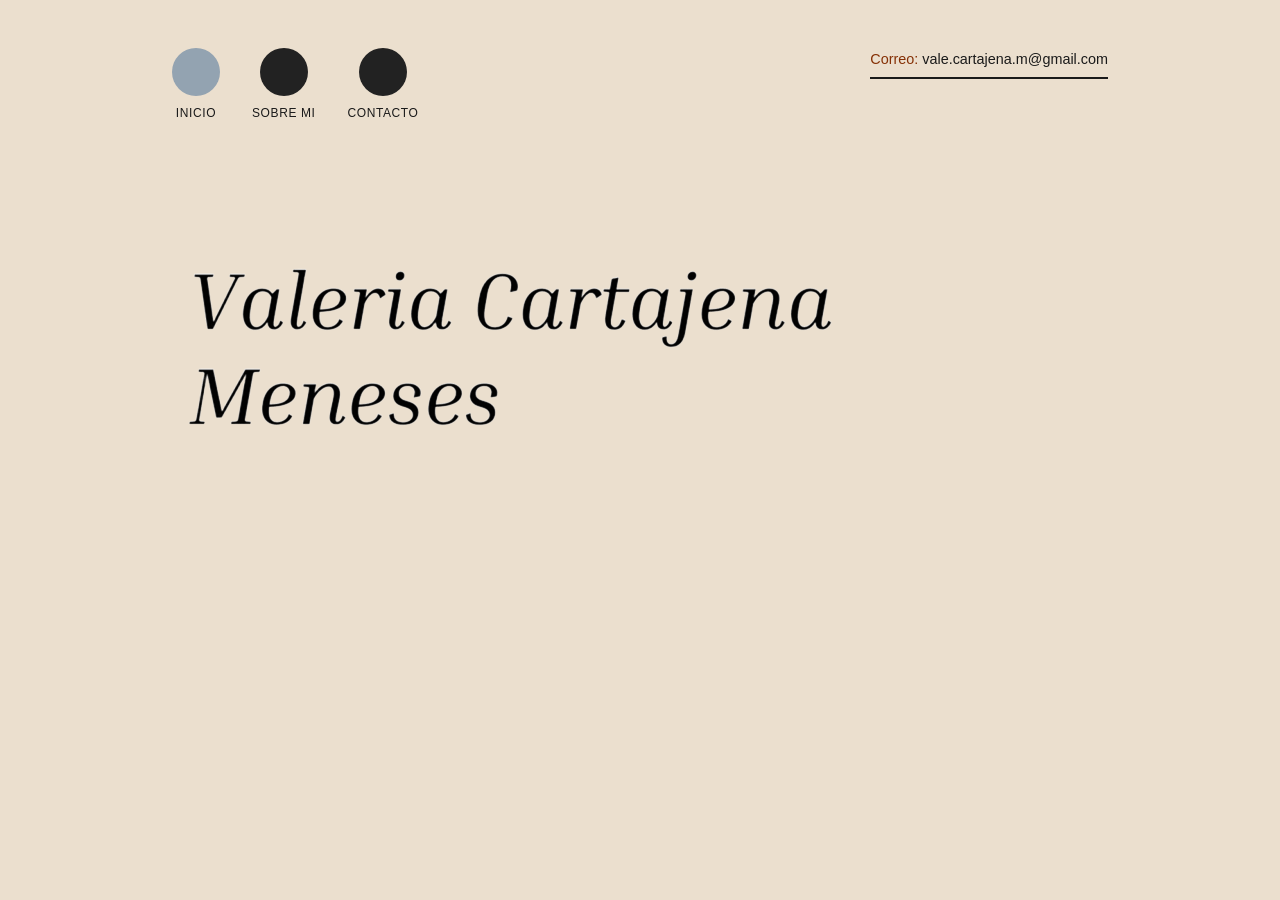
<file: index.html>
<!DOCTYPE html>
<html lang="es">
<head>
  <meta charset="UTF-8">
  <title>Valeria Cartajena Meneses - Inicio</title>
  <link rel="preconnect" href="https://fonts.googleapis.com">
  <link rel="preconnect" href="https://fonts.gstatic.com" crossorigin>
  <link href="https://fonts.googleapis.com/css2?family=Inter:wght@400;500;600&display=swap" rel="stylesheet">
  <link rel="stylesheet" href="style.css">
</head>
<body>

  <div class="contenedor-inicio">

    <header class="header-inicio">
      <nav class="menu-circulos">
        <a href="index.html" class="item-menu">
          <span class="circulo azul"></span>
          <span class="texto-menu">INICIO</span>
        </a>
        <a href="sobre-mi.html" class="item-menu">
          <span class="circulo negro"></span>
          <span class="texto-menu">SOBRE MI</span>
        </a>
        <a href="contacto.html" class="item-menu">
          <span class="circulo negro"></span>
          <span class="texto-menu">CONTACTO</span>
        </a>
      </nav>

      <div class="contacto-header">
        <p>Correo: <a href="mailto:vale.cartajena.m@gmail.com">vale.cartajena.m@gmail.com</a></p>
      </div>
    </header>

    <main class="contenido-inicio">
      <div class="Valeria.Cartajena.titulo.png">
        <img src="Valeria.Cartajena.titulo.png" alt="Valeria Cartajena Meneses">
      </div>
    </main>


  </div>

</body>
</html>
</file>
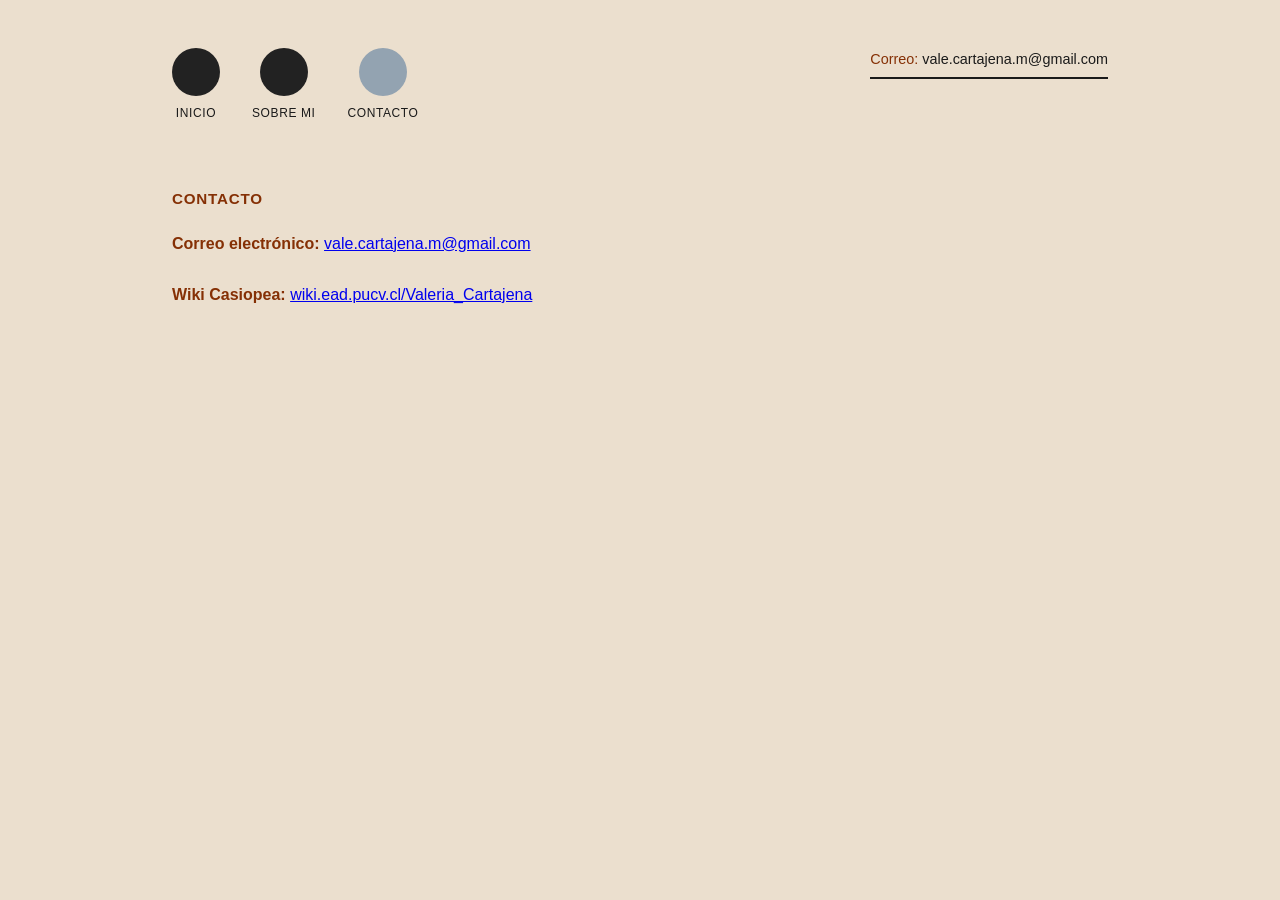
<file: contacto.html>
<!DOCTYPE html>
<html lang="es">
<head>
  <meta charset="UTF-8">
  <title>Contacto - Valeria Cartajena Meneses</title>
  <link rel="preconnect" href="https://fonts.googleapis.com">
  <link rel="preconnect" href="https://fonts.gstatic.com" crossorigin>
  <link href="https://fonts.googleapis.com/css2?family=Inter:wght@400;500;600&display=swap" rel="stylesheet">
  <link rel="stylesheet" href="style.css">
</head>
<body>

  <div class="contenedor-general">

    <header class="header-inicio">
      <nav class="menu-circulos">
        <a href="index.html" class="item-menu">
          <span class="circulo negro"></span>
          <span class="texto-menu">INICIO</span>
        </a>
        <a href="sobre-mi.html" class="item-menu">
          <span class="circulo negro"></span>
          <span class="texto-menu">SOBRE MI</span>
        </a>
        <a href="contacto.html" class="item-menu">
          <span class="circulo azul"></span>
          <span class="texto-menu">CONTACTO</span>
        </a>
      </nav>

      <div class="contacto-header">
        <p>Correo: <a href="mailto:vale.cartajena.m@gmail.com">vale.cartajena.m@gmail.com</a></p>
      </div>
    </header>

    <main>
      <section class="bloque-seccion">
        <h2>CONTACTO</h2>
        <div class="datos-contacto">
          <p><strong>Correo electrónico:</strong> <a href="mailto:vale.cartajena.m@gmail.com">vale.cartajena.m@gmail.com</a></p>
          <br>
          <p><strong>Wiki Casiopea:</strong> <a href="https://wiki.ead.pucv.cl/Valeria_Cartajena" target="_blank">wiki.ead.pucv.cl/Valeria_Cartajena</a></p>
        </div>
      </section>
    </main>

    
  </div>

</body>
</html>
</file>
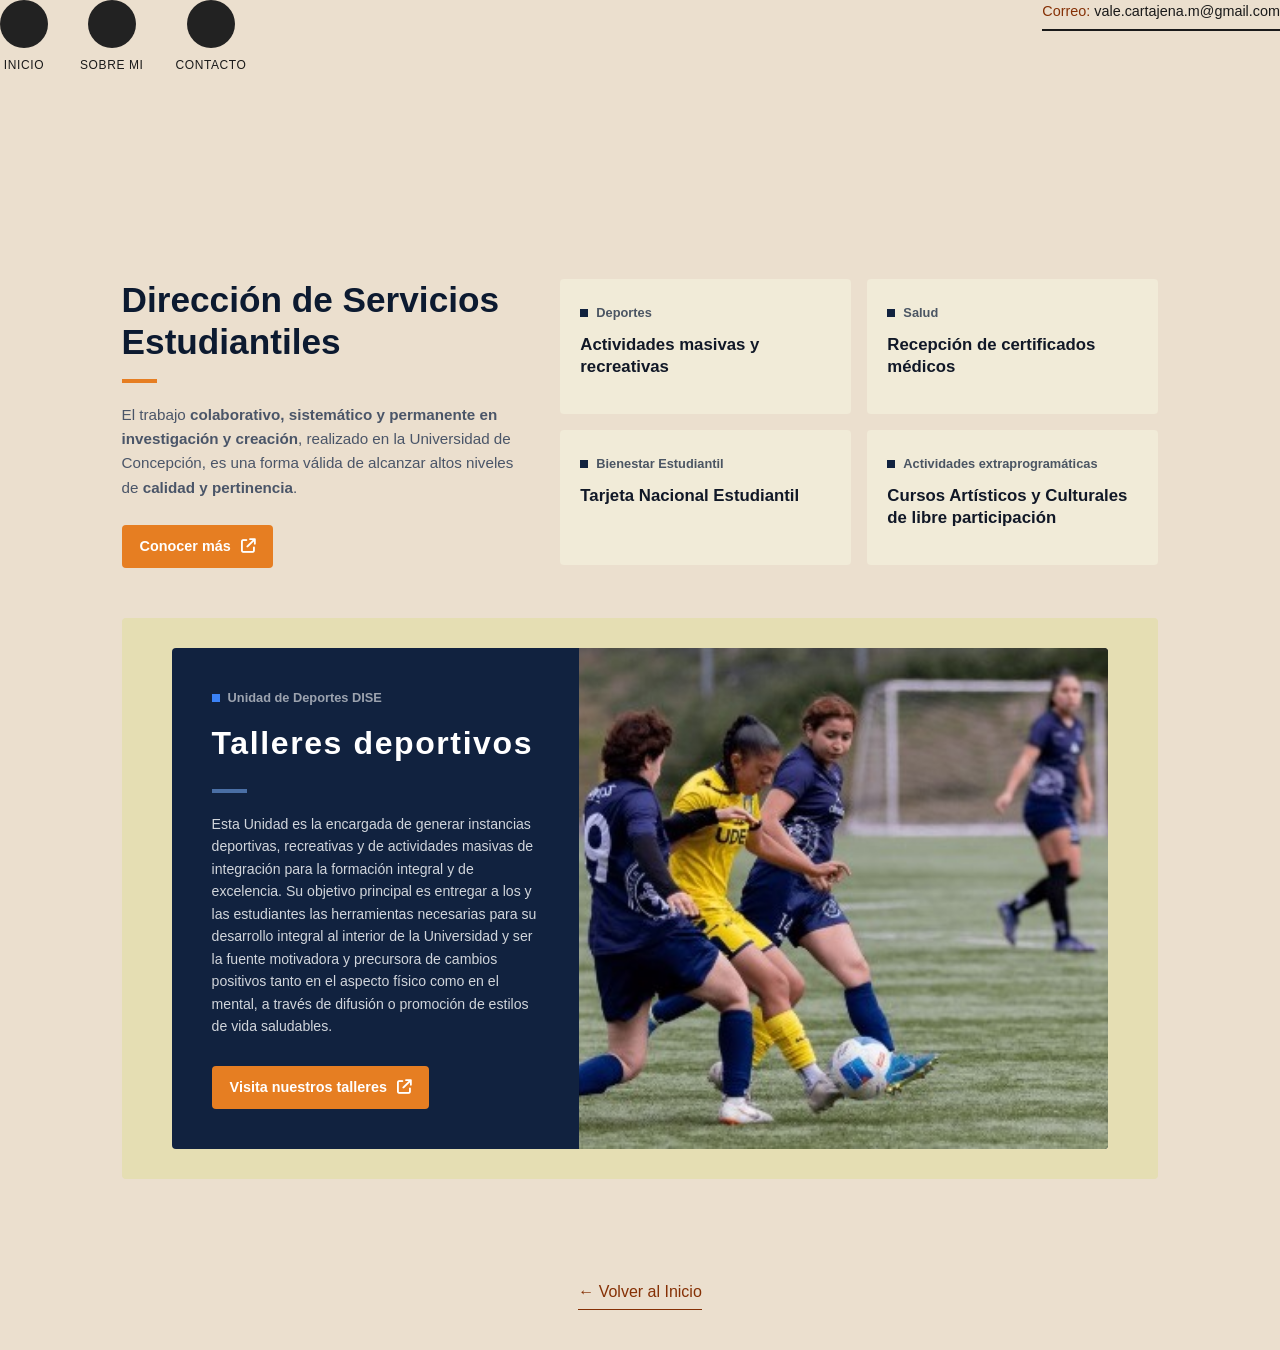
<file: Encargo03.html>
<!DOCTYPE html>
<html lang="es">
<head>
    <meta charset="UTF-8">
    <meta name="viewport" content="width=device-width, initial-scale=1.0">
    <title>Encargo 3 | Valeria Cartajena Meneses</title>
    
    <!-- Fuentes de tu proyecto -->
    <link rel="preconnect" href="https://fonts.googleapis.com">
    <link rel="preconnect" href="https://fonts.gstatic.com" crossorigin>
    <link href="https://fonts.googleapis.com/css2?family=Inter:wght@400;500;600&display=swap" rel="stylesheet">

    <!-- Tu hoja de estilos principal -->
    <link rel="stylesheet" href="style.css">
    
    <!-- Íconos para las flechas de los botones -->
    <link rel="stylesheet" href="https://cdnjs.cloudflare.com/ajax/libs/font-awesome/6.4.0/css/all.min.css">
</head>
<body>

    <!-- BARRA DE NAVEGACIÓN DE TU PROYECTO -->
    <header class="header-inicio">
        <nav class="menu-circulos">
            <a href="index.html" class="item-menu">
                <span class="circulo negro"></span>
                <span class="texto-menu">INICIO</span>
            </a>
            <a href="sobre-mi.html" class="item-menu">
                <span class="circulo negro"></span>
                <span class="texto-menu">SOBRE MI</span>
            </a>
            <a href="contacto.html" class="item-menu">
                <span class="circulo negro"></span>
                <span class="texto-menu">CONTACTO</span>
            </a>
        </nav>

        <div class="contacto-header">
            <p>Correo: <a href="mailto:vale.cartajena.m@gmail.com">vale.cartajena.m@gmail.com</a></p>
        </div>
    </header>

    <!-- CONTENIDO DEL PROYECTO -->
    <main class="dise-container">

        <!-- SECCIÓN SUPERIOR -->
        <section class="dise-top-section">
            
            <div class="dise-main-info">
                <h1>Dirección de Servicios Estudiantiles</h1>
                <div class="dise-divider orange"></div>
                <p>
                    El trabajo <strong>colaborativo, sistemático y permanente en investigación y creación</strong>, realizado en la Universidad de Concepción, es una forma válida de alcanzar altos niveles de <strong>calidad y pertinencia</strong>.
                </p>
                <a href="#" class="dise-btn dise-btn-orange">
                    Conocer más <i class="fa-solid fa-arrow-up-right-from-square"></i>
                </a>
            </div>

            <div class="dise-cards-grid">
                <div class="dise-card">
                    <span class="dise-category"><span class="dise-square blue"></span>Deportes</span>
                    <h3>Actividades masivas y recreativas</h3>
                </div>

                <div class="dise-card">
                    <span class="dise-category"><span class="dise-square blue"></span>Salud</span>
                    <h3>Recepción de certificados médicos</h3>
                </div>

                <div class="dise-card">
                    <span class="dise-category"><span class="dise-square blue"></span>Bienestar Estudiantil</span>
                    <h3>Tarjeta Nacional Estudiantil</h3>
                </div>

                <div class="dise-card">
                    <span class="dise-category"><span class="dise-square blue"></span>Actividades extraprogramáticas</span>
                    <h3>Cursos Artísticos y Culturales de libre participación</h3>
                </div>
            </div>

        </section>

        <!-- SECCIÓN INFERIOR -->
        <section class="dise-bottom-section">
            <div class="dise-talleres-card">
                
                <div class="dise-talleres-content">
                    <span class="dise-category text-light"><span class="dise-square blue-light"></span>Unidad de Deportes DISE</span>
                    <h2>Talleres deportivos</h2>
                    <div class="dise-divider blue"></div>
                    <p>
                        Esta Unidad es la encargada de generar instancias deportivas, recreativas y de actividades masivas de integración para la formación integral y de excelencia. Su objetivo principal es entregar a los y las estudiantes las herramientas necesarias para su desarrollo integral al interior de la Universidad y ser la fuente motivadora y precursora de cambios positivos tanto en el aspecto físico como en el mental, a través de difusión o promoción de estilos de vida saludables.
                    </p>
                    <a href="#" class="dise-btn dise-btn-orange">
                        Visita nuestros talleres <i class="fa-solid fa-arrow-up-right-from-square"></i>
                    </a>
                </div>

                <div class="dise-talleres-image">
                    <!-- Recuerda mover la imagen de las jugadoras a tu carpeta "DiseñoCodigo" con este nombre -->
                    <img src="imagen_encargo3.png.jpeg" alt="Jugadoras de fútbol">
                </div>

            </div>
        </section>

    </main>

    <!-- FOOTER -->
    <footer class="footer">
        <a href="index.html">← Volver al Inicio</a>
    </footer>

</body>
</html>
</file>
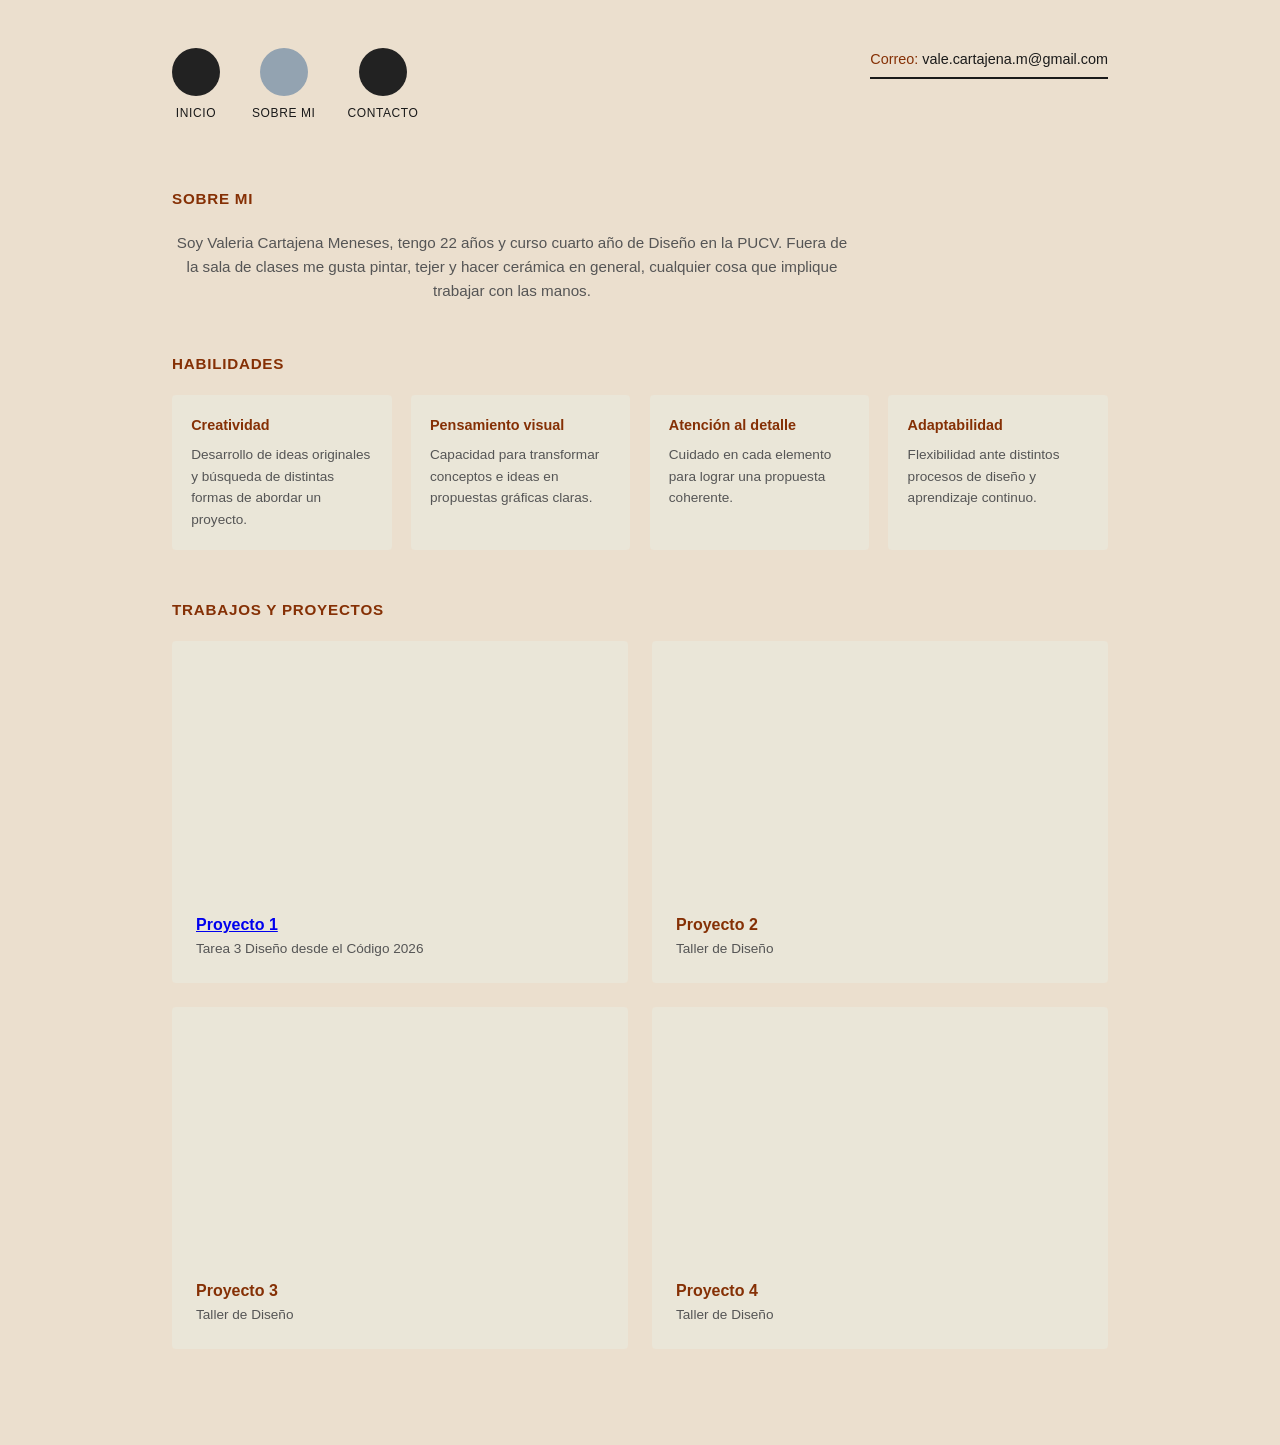
<file: sobre-mi.html>
<!DOCTYPE html>
<html lang="es">
<head>
  <meta charset="UTF-8">
  <title>Sobre Mí - Valeria Cartajena Meneses</title>
  <link rel="preconnect" href="https://fonts.googleapis.com">
  <link rel="preconnect" href="https://fonts.gstatic.com" crossorigin>
  <link href="https://fonts.googleapis.com/css2?family=Inter:wght@400;500;600&display=swap" rel="stylesheet">
  <link rel="stylesheet" href="style.css">
</head>
<body>

  <div class="contenedor-general">

    <header class="header-inicio">
      <nav class="menu-circulos">
        <a href="index.html" class="item-menu">
          <span class="circulo negro"></span>
          <span class="texto-menu">INICIO</span>
        </a>
        <a href="sobre-mi.html" class="item-menu">
          <span class="circulo azul"></span>
          <span class="texto-menu">SOBRE MI</span>
        </a>
        <a href="contacto.html" class="item-menu">
          <span class="circulo negro"></span>
          <span class="texto-menu">CONTACTO</span>
        </a>
      </nav>

      <div class="contacto-header">
        <p>Correo: <a href="mailto:vale.cartajena.m@gmail.com">vale.cartajena.m@gmail.com</a></p>
      </div>
    </header>

    <main>
      <section class="bloque-seccion">
        <h2>SOBRE MI</h2>
        <p>Soy Valeria Cartajena Meneses, tengo 22 años y curso cuarto año de Diseño en la PUCV. Fuera de la sala de clases me gusta pintar, tejer y hacer cerámica en general, cualquier cosa que implique trabajar con las manos.</p>
      </section>

      <section class="bloque-seccion">
        <h2>HABILIDADES</h2>
        <div class="grid-habilidades">
          <div class="item-habilidad">
            <strong>Creatividad</strong>
            <p>Desarrollo de ideas originales y búsqueda de distintas formas de abordar un proyecto.</p>
          </div>
          <div class="item-habilidad">
            <strong>Pensamiento visual</strong>
            <p>Capacidad para transformar conceptos e ideas en propuestas gráficas claras.</p>
          </div>
          <div class="item-habilidad">
            <strong>Atención al detalle</strong>
            <p>Cuidado en cada elemento para lograr una propuesta coherente.</p>
          </div>
          <div class="item-habilidad">
            <strong>Adaptabilidad</strong>
            <p>Flexibilidad ante distintos procesos de diseño y aprendizaje continuo.</p>
          </div>
        </div>
      </section>

      <section class="bloque-seccion">
        <h2>TRABAJOS Y PROYECTOS</h2>
        <div class="grid-trabajos">
         <div class="tarjeta-trabajo">
  <h3><a href="Encargo03.html">Proyecto 1</a></h3>
  <p>Tarea 3 Diseño desde el Código 2026</p>
</div>
          <div class="tarjeta-trabajo">
            <h3>Proyecto 2</h3>
            <p>Taller de Diseño</p>
          </div>
          <div class="tarjeta-trabajo">
            <h3>Proyecto 3</h3>
            <p>Taller de Diseño</p>
          </div>
          <div class="tarjeta-trabajo">
            <h3>Proyecto 4</h3>
            <p>Taller de Diseño</p>
          </div>
        </div>
      </section>
    </main>

   

  </div>

</body>
</html>
</file>
<file: style.css>
:root {
  --bg-principal: #F9F7EB;
  --bg-tarjeta: #EAE6D8;
  --texto: #1a1a1a;
  --texto-suave: #555555;
  --azul-circulo: #93A3B1;
  --negro-circulo: #222222;
}

* {
  box-sizing: border-box;
  margin: 0;
  padding: 0;
}

body {
  font-family: 'Inter', -apple-system, BlinkMacSystemFont, sans-serif;
  background-color: var(--bg-principal);
  color: var(--texto);
  line-height: 1.6;
}

/* Layouts */
.contenedor-inicio, .contenedor-general {
  max-width: 1000px;
  margin: 0 auto;
  padding: 3rem 2rem;
  min-height: 100vh;
  display: flex;
  flex-direction: column;
}

/* Header común en todas las páginas */
.header-inicio {
  display: flex;
  justify-content: space-between;
  align-items: flex-start;
  margin-bottom: 4rem;
}

.menu-circulos {
  display: flex;
  gap: 2rem;
}

.item-menu {
  display: flex;
  flex-direction: column;
  align-items: center;
  text-decoration: none;
  color: var(--texto);
}

.circulo {
  width: 48px;
  height: 48px;
  border-radius: 50%;
  margin-bottom: 0.5rem;
}

.circulo.azul { background-color: var(--azul-circulo); }
.circulo.negro { background-color: var(--negro-circulo); }

.texto-menu {
  font-size: 0.75rem;
  font-weight: 500;
  letter-spacing: 0.05em;
}

.contacto-header {
  border-bottom: 2px solid var(--texto);
  padding-bottom: 0.4rem;
}

.contacto-header p { font-size: 0.9rem; }
.contacto-header a { color: var(--texto); text-decoration: none; }

/* Contenido de Inicio */
.contenido-inicio { margin-top: 3rem; flex: 1; }
.titulo-png img {
  max-width: 520px;
  width: 100%;
  height: auto;
  display: block;
}

/* Contenido de Sobre Mí y Contacto */
.bloque-seccion {
  margin-bottom: 3rem;
}

h2 {
  font-size: 0.95rem;
  font-weight: 600;
  letter-spacing: 0.05em;
  margin-bottom: 1.2rem;
}

.bloque-seccion > p {
  color: var(--texto-suave);
  max-width: 680px;
  font-size: 0.95rem;
  text-align: center;
}

/* Grillas */
.grid-habilidades {
  display: grid;
  grid-template-columns: repeat(auto-fit, minmax(200px, 1fr));
  gap: 1.2rem;
}

.item-habilidad {
  background-color: var(--bg-tarjeta);
  padding: 1.2rem;
  border-radius: 4px;
}

.item-habilidad strong {
  display: block;
  font-size: 0.9rem;
  margin-bottom: 0.4rem;
}

.item-habilidad p {
  font-size: 0.85rem;
  color: var(--texto-suave);
}

.grid-trabajos {
  display: grid;
  grid-template-columns: repeat(2, 1fr);
  gap: 1.5rem;
}

.tarjeta-trabajo {
  background-color: var(--bg-tarjeta);
  aspect-ratio: 4 / 3;
  padding: 1.5rem;
  display: flex;
  flex-direction: column;
  justify-content: flex-end;
  border-radius: 4px;
}

.tarjeta-trabajo h3 { font-size: 1rem; font-weight: 600; }
.tarjeta-trabajo p { font-size: 0.85rem; color: var(--texto-suave); }


@media (max-width: 768px) {
  .header-inicio { flex-direction: column; gap: 2.5rem; }
  .grid-trabajos { grid-template-columns: 1fr; }
}

/* ==============================
   CONFIGURACIÓN GENERAL
============================== */
* {
    box-sizing: border-box;
    margin: 0;
    padding: 0;
}

body {
    min-height: 100vh;
    background-color: #EBDFCE;
    color: #853005;
    font-family: "Century Gothic", sans-serif;
}

/* ==============================
   BARRA DE NAVEGACIÓN
============================== */
.menu {
    position: absolute;
    top: 35px;
    left: 50%;
    transform: translateX(-50%);
    display: flex;
    gap: 18px;
    z-index: 10;
}

.menu a {
    display: block;
    padding: 15px 32px;
    border: 1.5px solid #853005;
    border-radius: 50px;
    color: #853005;
    text-decoration: none;
    font-size: 16px;
    text-transform: uppercase;
    transition: all 0.3s ease;
}

.menu a:hover {
    background-color: #853005;
    color: #EBDFCE;
    transform: translateY(-4px);
}

/* ==============================
   ESTRUCTURA DEL PROYECTO (DISE)
============================== */
.dise-container {
    max-width: 1400px;
    width: 95%;
    margin: 0 auto;
    padding: 140px 7vw 60px;
}

.dise-top-section {
    display: grid;
    grid-template-columns: 1fr 1.5fr;
    gap: 40px;
    margin-bottom: 50px;
    align-items: start;
}

.dise-main-info h1 {
    font-size: 2.2rem;
    font-weight: 800;
    line-height: 1.2;
    color: #0c1a30;
}

.dise-main-info p {
    font-size: 0.95rem;
    color: #4a5568;
    line-height: 1.6;
    margin-bottom: 25px;
}

.dise-divider {
    height: 4px;
    width: 35px;
    margin: 15px 0 20px 0;
}
.dise-divider.orange { background-color: #e67e22; }
.dise-divider.blue { background-color: #4a6fa5; }

/* Grid de tarjetas */
.dise-cards-grid {
    display: grid;
    grid-template-columns: 1fr 1fr;
    gap: 16px;
}

.dise-card {
    background-color: #f1ebd8;
    padding: 24px 20px;
    border-radius: 4px;
    display: flex;
    flex-direction: column;
    justify-content: flex-start;
    min-height: 135px;
    /* Propiedad para una animación suave */
    transition: transform 0.3s ease, box-shadow 0.3s ease;
    cursor: pointer;
}

/* Efecto al pasar el mouse por encima */
.dise-card:hover {
    transform: translateY(-8px); /* Eleva la tarjeta 8px */
    box-shadow: 0 12px 24px rgba(133, 48, 5, 0.15); /* Crea una sombra suave con el tono de tu paleta */
}


.dise-card h3 {
    font-size: 1.05rem;
    font-weight: 700;
    color: #111827;
    line-height: 1.35;
}

.dise-category {
    font-size: 0.8rem;
    font-weight: 600;
    color: #4b5563;
    display: flex;
    align-items: center;
    gap: 8px;
    margin-bottom: 10px;
}

.dise-square {
    width: 8px;
    height: 8px;
    display: inline-block;
}
.dise-square.blue { background-color: #11223f; }
.dise-square.blue-light { background-color: #3b82f6; }

/* Botones dentro del trabajo */
.dise-btn {
    display: inline-flex;
    align-items: center;
    gap: 10px;
    padding: 10px 18px;
    font-size: 0.9rem;
    font-weight: 600;
    text-decoration: none;
    border-radius: 4px;
    transition: all 0.2s ease;
}

.dise-btn-orange {
    background-color: #e67e22;
    color: #ffffff;
}

.dise-btn-orange:hover {
    background-color: #d35400;
}

/* Sección Inferior */
.dise-bottom-section {
    background-color: #e5deb3;
    padding: 30px 50px;
    border-radius: 4px;
}

.dise-talleres-card {
    display: grid;
    grid-template-columns: 1fr 1.3fr;
    background-color: #11223f;
    border-radius: 4px;
    overflow: hidden;
    min-height: 420px;
}

.dise-talleres-content {
    padding: 40px;
    color: #ffffff;
}

.dise-talleres-content h2 {
    font-size: 2rem;
    font-weight: 700;
}

.dise-talleres-content p {
    font-size: 0.88rem;
    line-height: 1.6;
    color: #d1d5db;
    margin-bottom: 28px;
}

.text-light {
    color: #9ca3af;
}

.dise-talleres-image img {
    width: 100%;
    height: 100%;
    object-fit: cover;
    display: block;
}

/* ==============================
   FOOTER Y RESPONSIVE
============================== */
.footer {
    width: 100%;
    padding: 40px 7vw;
    display: flex;
    justify-content: center;
}

.footer a {
    color: #853005;
    font-size: 16px;
    text-decoration: none;
    border-bottom: 1px solid #853005;
    padding-bottom: 4px;
    transition: all 0.3s ease;
}

.footer a:hover {
    opacity: 0.6;
    transform: translateY(-2px);
}

@media (max-width: 850px) {
    .menu {
        top: 20px;
        gap: 7px;
    }

    .menu a {
        padding: 10px 13px;
        font-size: 11px;
    }

    .dise-top-section,
    .dise-cards-grid,
    .dise-talleres-card {
        grid-template-columns: 1fr;
    }

    .dise-bottom-section {
        padding: 15px;
    }

    .dise-talleres-image {
        max-height: 280px;
    }
}
</file>
